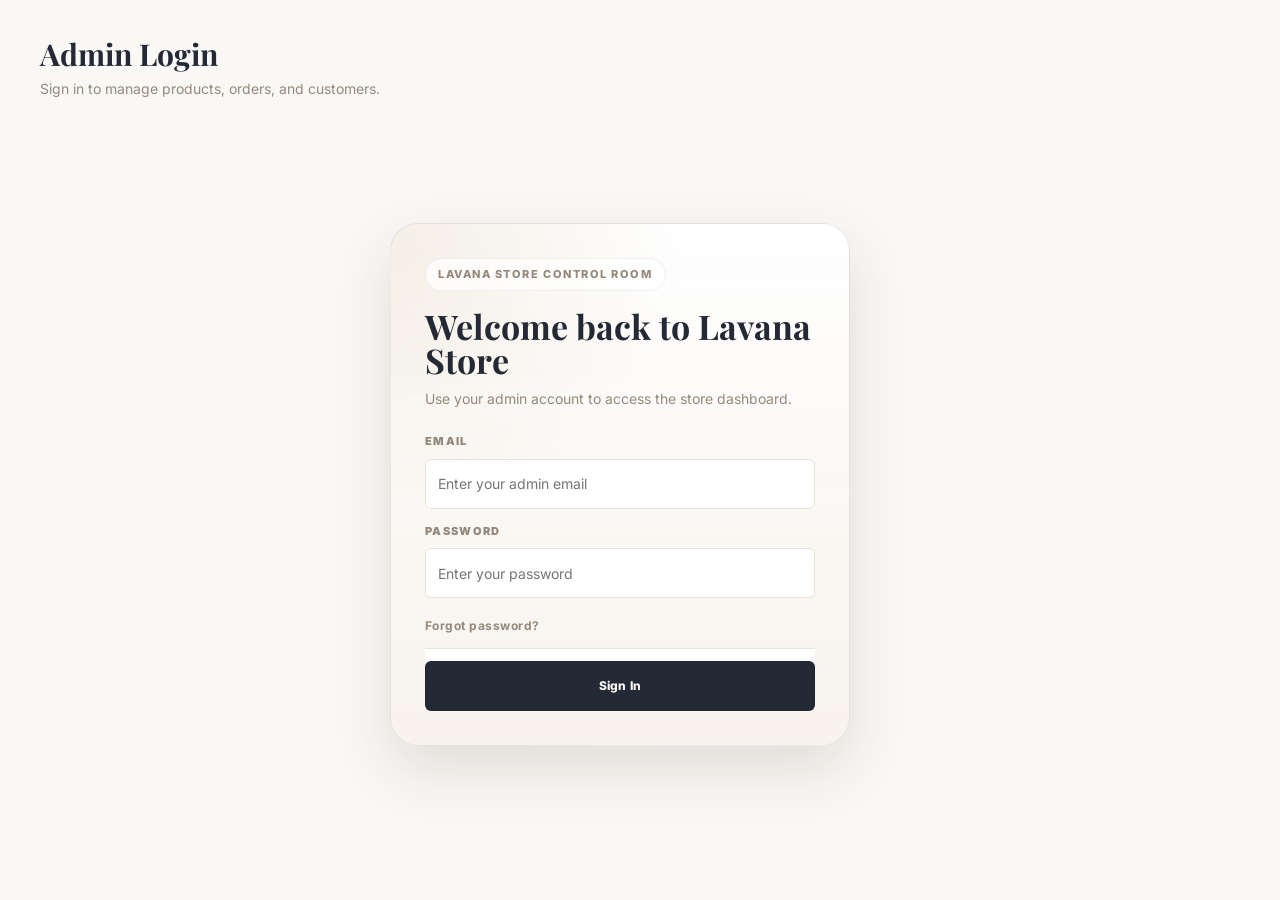
<file: admin.html>
<!DOCTYPE html>
<html lang="en">
<head>
  <meta charset="UTF-8">
  <meta name="viewport" content="width=device-width, initial-scale=1.0">
  <title>LAVANA STORE ADMIN</title>
  <meta name="description" content="MAISON admin dashboard">
  <link rel="preconnect" href="https://fonts.googleapis.com">
  <link href="https://fonts.googleapis.com/css2?family=Playfair+Display:wght@400;500;600;700&family=Inter:wght@300;400;500;600;700&display=swap" rel="stylesheet">
  <link rel="stylesheet" href="styles.css">
  <link rel="stylesheet" href="admin.css">
</head>
<body>
  <div class="admin-shell">
    <aside class="admin-sidebar">
      <div class="admin-brand">
        <img src="assets/logo.png" alt="MAISON Admin">
      </div>

      <nav class="admin-nav" aria-label="Admin navigation">
        <a href="#" data-page="dashboard" class="admin-nav-item active" onclick="navigateAdmin('dashboard'); return false;">
          <span class="admin-nav-icon">
            <svg width="16" height="16" viewBox="0 0 24 24" fill="none" stroke="currentColor" stroke-width="2" stroke-linecap="round" stroke-linejoin="round"><path d="M3 9l9-7 9 7v11a2 2 0 0 1-2 2H5a2 2 0 0 1-2-2z"/><polyline points="9 22 9 12 15 12 15 22"/></svg>
          </span>
          Dashboard
        </a>
        <a href="#" data-page="orders" class="admin-nav-item" onclick="navigateAdmin('orders'); return false;">
          <span class="admin-nav-icon">
            <svg width="16" height="16" viewBox="0 0 24 24" fill="none" stroke="currentColor" stroke-width="2" stroke-linecap="round" stroke-linejoin="round"><path d="M6 2l-2 4v16a2 2 0 0 0 2 2h16a2 2 0 0 0 2-2V6l-2-4H6z"/><line x1="2.25" y1="4.5" x2="20.25" y2="4.5"/><path d="M12 6.75a3.75 3.75 0 1 0 0 7.5a3.75 3.75 0 0 0 0-7.5z"/></svg>
          </span>
          Orders
        </a>
        <a href="#" data-page="products" class="admin-nav-item" onclick="navigateAdmin('products'); return false;">
          <span class="admin-nav-icon">
            <svg width="16" height="16" viewBox="0 0 24 24" fill="none" stroke="currentColor" stroke-width="2" stroke-linecap="round" stroke-linejoin="round"><path d="M21 8a2 2 0 0 0-2-2H5a2 2 0 0 0-2 2v12a2 2 0 0 0 2 2h14a2 2 0 0 0 2-2z"/><polyline points="7 10 7 10 7 10"/><polyline points="9 16 13 12 17 16"/></svg>
          </span>
          Products
        </a>
        <a href="#" data-page="customers" class="admin-nav-item" onclick="navigateAdmin('customers'); return false;">
          <span class="admin-nav-icon">
            <svg width="16" height="16" viewBox="0 0 24 24" fill="none" stroke="currentColor" stroke-width="2" stroke-linecap="round" stroke-linejoin="round"><path d="M20 21v-2a4 4 0 0 0-4-4H8a4 4 0 0 0-4 4v2"/><circle cx="12" cy="7" r="4"/></svg>
          </span>
          Customers
        </a>
      </nav>

      <div class="admin-sidebar-bottom">
        <button class="btn btn-outline admin-signout" type="button" onclick="signOut()">Sign Out</button>
      </div>
    </aside>

    <main class="admin-content">
      <div class="admin-page-head">
        <h1 id="adminTitle">Dashboard</h1>
        <div class="admin-subtitle" id="adminSubtitle">Overview of orders, stock, and customers.</div>
      </div>

      <div id="adminApp" class="admin-app"></div>
    </main>
  </div>

  <!-- Toast -->
  <div class="toast" id="adminToast" style="right:auto; left:24px; bottom:24px"></div>

  <!-- Modal -->
  <div class="admin-modal-overlay" id="adminModalOverlay" style="display:none">
    <div class="admin-modal" onclick="event.stopPropagation()">
      <div class="admin-modal-header">
        <div>
          <div class="admin-modal-title" id="adminModalTitle">Modal</div>
          <div class="admin-modal-subtitle" id="adminModalSubtitle"></div>
        </div>
        <button class="admin-modal-close" type="button" onclick="closeAdminModal()">✕</button>
      </div>
      <div class="admin-modal-body" id="adminModalBody"></div>
    </div>
  </div>

  <script src="store-data.js"></script>
  <script src="admin.js"></script>
</body>
</html>
</file>
<file: styles.css>
/* ===== RESET & BASE =====
   This section gives the whole site a predictable starting point.
   It removes browser default spacing, defines the shared color palette as CSS variables,
   and sets the global typography/background rules used everywhere else. */
*,*::before,*::after{box-sizing:border-box;margin:0;padding:0}
:root{
  --bg:#faf8f5;--fg:#242a35;--card:#fff;--border:#e8e2d9;--muted:#94897c;
  --accent:#c4923a;--accent-fg:#fff;--primary:#242a35;--primary-fg:#faf8f5;
  --secondary:#f0ece6;--destructive:#e53935;--gold:#c4923a;--cream:#f7f3ec;
  --taupe:#b3a594;--radius:6px;
}
html{scroll-behavior:smooth}
body{font-family:'Inter',sans-serif;background:var(--bg);color:var(--fg);line-height:1.6}
h1,h2,h3,h4,h5,h6{font-family:'Playfair Display',serif;line-height:1.2}
a{text-decoration:none;color:inherit}
img{max-width:100%;display:block}
.container{max-width:1280px;margin:0 auto;padding:0 16px}
button{cursor:pointer;border:none;background:none;font-family:inherit}

/* ===== BUTTONS =====
   These are reusable button styles.
   The project mixes and matches these classes to create the different button looks
   without rewriting button CSS for every page section. */
.btn{display:inline-flex;align-items:center;justify-content:center;gap:6px;padding:10px 24px;border-radius:var(--radius);font-size:12px;font-weight:600;letter-spacing:0.1em;text-transform:uppercase;transition:all .2s}
.btn-primary{background:var(--primary);color:var(--primary-fg)}
.btn-primary:hover{opacity:.9}
.btn-accent{background:var(--accent);color:var(--accent-fg)}
.btn-accent:hover{opacity:.9}
.btn-outline{border:1px solid var(--border);background:transparent;color:var(--fg)}
.btn-outline:hover{background:var(--secondary)}
.btn-destructive{background:var(--destructive);color:#fff}
.btn-sm{padding:6px 14px;font-size:11px}
.btn-lg{padding:14px 32px;font-size:13px}

/* ===== TOP BAR =====
   Thin announcement strip above the main header for promos and coupon reminders. */
.top-bar{background:var(--primary);color:var(--primary-fg);text-align:center;font-size:11px;padding:6px;letter-spacing:.08em}

/* ===== HEADER =====
   The header is sticky so shopping controls remain reachable while scrolling.
   It also uses a translucent background + blur to feel layered above the page content. */
.header{position:sticky;top:0;z-index:100;background:rgba(250,248,245,.95);backdrop-filter:blur(12px);border-bottom:1px solid var(--border)}
.header-inner{display:flex;align-items:center;justify-content:space-between;height:96px}
.logo{display:flex;align-items:center;gap:8px;font-family:'Playfair Display',serif;font-size:22px;font-weight:700;letter-spacing:-.02em}
.logo img{height:80px;width:120px;display:block;object-fit:contain}
.gold-dot{color:var(--gold)} /* kept for any remaining dotted text usage */
.nav-desktop{display:flex;gap:28px}
.nav-desktop a{font-size:11px;letter-spacing:.12em;text-transform:uppercase;font-weight:500;transition:color .2s}
.nav-desktop a:hover{color:var(--accent)}
.sale-link{color:var(--destructive)!important;font-weight:600!important}
.header-actions{display:flex;align-items:center;justify-content:flex-end;gap:6px;min-width:260px}
.icon-btn{position:relative;width:36px;height:36px;display:flex;align-items:center;justify-content:center;border-radius:50%;transition:background .2s}
.icon-btn:hover{background:var(--secondary)}
.search-toggle.active{background:var(--secondary);color:var(--accent)}
.badge{position:absolute;top:-2px;right:-2px;background:var(--accent);color:var(--accent-fg);font-size:9px;font-weight:700;width:16px;height:16px;border-radius:50%;display:flex;align-items:center;justify-content:center}
.mobile-menu-btn{display:none;font-size:20px;width:36px;height:36px}
.search-chip{
  /* Start fully collapsed so it behaves like an expandable inline search control. */
  width:0;
  opacity:0;
  overflow:hidden;
  pointer-events:none;
  display:flex;
  align-items:center;
  gap:10px;
  height:40px;
  padding:0;
  border:1px solid transparent;
  border-radius:12px;
  background:rgba(255,255,255,.78);
  box-shadow:0 0 0 0 rgba(196,146,58,0);
  transition:width .28s ease, opacity .2s ease, padding .28s ease, border-color .28s ease, box-shadow .28s ease;
}
.search-chip.open{
  /* Opening state: width, padding, border, and glow are animated to mimic a compact luxury search field. */
  width:210px;
  opacity:1;
  padding:0 10px 0 14px;
  pointer-events:auto;
  border-color:var(--accent);
  box-shadow:0 0 0 3px rgba(196,146,58,.12);
}
.search-chip input{
  flex:1;
  min-width:0;
  background:transparent;
  border:none;
  outline:none;
  font-size:14px;
  color:var(--fg);
}
.search-chip input::placeholder{color:#7d8797}
.search-close-btn{
  width:24px;
  height:24px;
  display:flex;
  align-items:center;
  justify-content:center;
  color:var(--fg);
  font-size:14px;
  border-radius:50%;
  transition:background .2s,color .2s;
}
.search-close-btn:hover{background:var(--secondary);color:var(--accent)}
.legacy-search-bar{display:none!important}
/* This hides the old full-width search row so only the new compact search UI is used. */

/* ===== MOBILE NAV =====
   Full-screen overlay + side panel shown on small screens when the hamburger menu is tapped. */
.mobile-nav-overlay{display:none;position:fixed;inset:0;z-index:200;background:rgba(0,0,0,.4)}
.mobile-nav-overlay.open{display:block}
.mobile-nav-panel{position:absolute;left:0;top:0;bottom:0;width:280px;background:var(--bg);padding:24px;display:flex;flex-direction:column;gap:12px}
.mobile-nav-panel h3{font-size:20px;margin-bottom:8px}
.mobile-nav-panel a{font-size:14px;padding:8px 0;border-bottom:1px solid var(--border)}
.mobile-nav-close{align-self:flex-end;font-size:20px}

/* ===== HERO =====
   Large first-screen banner with slides.
   Each slide is stacked on top of the others and we fade the active one in/out with opacity. */
.hero{position:relative;height:70vh;overflow:hidden}
.hero-slide{position:absolute;inset:0;opacity:0;transition:opacity 1s}
.hero-slide.active{opacity:1}
.hero-slide img{width:100%;height:100%;object-fit:cover;transition:transform 10s ease}
/* Slow zoom adds a more editorial / premium feeling while the slide is visible. */
.hero-slide.active img{transform:scale(1.06)}
.hero-overlay{position:absolute;inset:0;background:linear-gradient(to right,rgba(0,0,0,.6),rgba(0,0,0,.15),transparent)}
.hero-content{position:absolute;inset:0;display:flex;align-items:center;justify-content:flex-start;padding-left:6vw}
.hero-content .container{display:flex;align-items:center;height:100%;padding:0;margin:0;max-width:100%}
.hero-text{color:#fff;max-width:520px;margin-left:0;padding-left:0}
.hero-text h1{font-size:clamp(32px,5vw,56px);font-weight:700;margin-bottom:12px}
.hero-text p{font-size:clamp(15px,2vw,20px);opacity:.8;margin-bottom:28px}
.hero-dots{position:absolute;bottom:24px;left:50%;transform:translateX(-50%);display:flex;gap:8px}
.hero-dot{height:5px;border-radius:4px;background:rgba(255,255,255,.4);border:none;transition:all .3s}
.hero-dot.active{width:32px;background:#fff}
.hero-dot:not(.active){width:16px}
.hero-arrows button{position:absolute;top:50%;transform:translateY(-50%);color:rgba(255,255,255,.7);font-size:28px;background:none;border:none;transition:color .2s}
.hero-arrows button:hover{color:#fff}
.hero-prev{left:16px}
.hero-next{right:16px}

/* ===== SECTIONS =====
   Shared spacing and header patterns reused across home and inner pages. */
.section{padding:48px 0}
.section-header{display:flex;justify-content:space-between;align-items:flex-end;margin-bottom:32px}
.section-header h2{font-size:28px;font-weight:700}
.view-all{font-size:11px;letter-spacing:.1em;text-transform:uppercase;color:var(--muted);transition:color .2s}
.view-all:hover{color:var(--accent)}

/* ===== PRODUCT GRID =====
   Card-based layout for catalog items.
   The hover states try to make products feel tactile without using heavy animation. */
.product-grid{display:grid;grid-template-columns:repeat(4,1fr);gap:24px}
.product-card{background:var(--card);border-radius:var(--radius);overflow:hidden;transition:box-shadow .3s;cursor:pointer}
.product-card:hover{box-shadow:0 8px 30px rgba(0,0,0,.08)}
.product-card-img{position:relative;aspect-ratio:3/4;overflow:hidden;background:var(--secondary)}
/* The fixed aspect ratio keeps cards neat even before images fully load. */
.product-card-img img{width:100%;height:100%;object-fit:cover;transition:transform .5s}
.product-card:hover .product-card-img img{transform:scale(1.05)}
.product-badges{position:absolute;top:8px;left:8px;display:flex;flex-direction:column;gap:4px}
.badge-tag{padding:3px 8px;font-size:9px;font-weight:600;letter-spacing:.08em;text-transform:uppercase;border-radius:2px}
.badge-sale{background:var(--destructive);color:#fff}
.badge-new{background:var(--primary);color:var(--primary-fg)}
.product-wishlist-btn{position:absolute;top:8px;right:8px;width:32px;height:32px;background:rgba(255,255,255,.9);border-radius:50%;display:flex;align-items:center;justify-content:center;opacity:0;transition:opacity .2s}
.product-card:hover .product-wishlist-btn{opacity:1}
.product-wishlist-btn.active{opacity:1;color:var(--destructive)}
.product-card-info{padding:12px}
.product-brand{font-size:10px;letter-spacing:.1em;text-transform:uppercase;color:var(--muted)}
.product-name{font-size:14px;font-weight:500;margin:4px 0}
.product-price{display:flex;align-items:center;gap:6px;font-size:14px;font-weight:600}
.product-price .original{text-decoration:line-through;color:var(--muted);font-weight:400;font-size:12px}
.product-price .discount{color:var(--destructive)}
.product-rating{display:flex;align-items:center;gap:4px;font-size:11px;color:var(--muted);margin-top:4px}
.stars{color:var(--gold)}

/* ===== CATEGORIES GRID =====
   Visual shortcuts into top-level store categories. */
.categories-grid{display:grid;grid-template-columns:repeat(5,1fr);gap:16px}
.category-card{position:relative;aspect-ratio:3/4;border-radius:var(--radius);overflow:hidden;cursor:pointer}
.category-card img{width:100%;height:100%;object-fit:cover;transition:transform .5s}
.category-card:hover img{transform:scale(1.1)}
.category-card-overlay{position:absolute;inset:0;background:rgba(0,0,0,.3);transition:background .3s}
.category-card:hover .category-card-overlay{background:rgba(0,0,0,.4)}
.category-card span{position:absolute;bottom:16px;left:16px;color:#fff;font-size:12px;letter-spacing:.12em;text-transform:uppercase;font-weight:500}

/* ===== BANNER =====
   Wide promotional section used to break up product grids with a campaign message. */
.promo-banner{position:relative;border-radius:var(--radius);overflow:hidden;height:280px}
.promo-banner img{width:100%;height:100%;object-fit:cover}
.promo-banner-overlay{position:absolute;inset:0;background:linear-gradient(to right,rgba(36,42,53,.8),transparent);display:flex;align-items:center;padding:0 48px}
.promo-banner-text .tag{font-size:10px;letter-spacing:.15em;text-transform:uppercase;color:var(--accent);margin-bottom:8px}
.promo-banner-text h2{color:#fff;font-size:clamp(24px,3vw,36px);margin-bottom:8px}
.promo-banner-text p{color:rgba(255,255,255,.7);font-size:14px;margin-bottom:20px}

/* ===== NEWSLETTER =====
   Simple email capture area with centered layout to create a pause near the bottom of the home page. */
.newsletter{background:var(--secondary);padding:64px 0;text-align:center}
.newsletter h2{font-size:28px;margin-bottom:8px}
.newsletter p{color:var(--muted);font-size:14px;margin-bottom:24px}
.newsletter-form{display:flex;gap:8px;max-width:400px;margin:0 auto}
.newsletter-form input{flex:1;padding:10px 14px;border:1px solid var(--border);border-radius:var(--radius);font-size:14px;outline:none}

/* ===== SHOP PAGE =====
   Two-column layout: filters on the left, products on the right.
   On mobile, the sidebar becomes an off-canvas panel. */
.shop-layout{display:grid;grid-template-columns:240px 1fr;gap:32px}
.shop-sidebar{display:flex;flex-direction:column;gap:24px}
.filter-group h4{font-size:12px;letter-spacing:.1em;text-transform:uppercase;font-weight:600;margin-bottom:12px;color:var(--muted)}
.filter-group label{display:flex;align-items:center;gap:8px;font-size:13px;padding:4px 0;cursor:pointer}
.filter-group input[type="checkbox"]{accent-color:var(--accent);width:14px;height:14px}
.shop-header{display:flex;justify-content:space-between;align-items:center;margin-bottom:24px;flex-wrap:wrap;gap:12px}
.shop-header h1{font-size:28px}
.sort-select{padding:8px 12px;border:1px solid var(--border);border-radius:var(--radius);font-size:13px;outline:none;background:var(--card)}
.results-count{font-size:13px;color:var(--muted)}
.mobile-filter-btn{display:none}

/* ===== PRODUCT DETAIL =====
   Product page uses a two-column composition:
   image gallery on one side, buying decisions (price, size, color, quantity) on the other. */
.product-detail{display:grid;grid-template-columns:1fr 1fr;gap:48px;padding:48px 0}
.pd-gallery{display:flex;flex-direction:column;gap:12px}
.pd-main-img{aspect-ratio:3/4;border-radius:var(--radius);overflow:hidden;background:var(--secondary)}
.pd-main-img img{width:100%;height:100%;object-fit:cover}
.pd-thumbs{display:flex;gap:8px}
.pd-thumb{width:72px;height:90px;border-radius:4px;overflow:hidden;border:2px solid transparent;cursor:pointer;opacity:.6;transition:all .2s}
.pd-thumb.active{border-color:var(--accent);opacity:1}
.pd-thumb img{width:100%;height:100%;object-fit:cover}
.pd-info{display:flex;flex-direction:column;gap:16px}
.pd-brand{font-size:11px;letter-spacing:.12em;text-transform:uppercase;color:var(--muted)}
.pd-name{font-size:28px;font-weight:600}
.pd-rating{display:flex;align-items:center;gap:6px;font-size:13px;color:var(--muted)}
.pd-price{font-size:24px;font-weight:700;display:flex;align-items:center;gap:8px}
.pd-price .original{font-size:16px;text-decoration:line-through;color:var(--muted);font-weight:400}
.pd-price .save-tag{font-size:11px;background:var(--destructive);color:#fff;padding:2px 8px;border-radius:2px}
.pd-desc{font-size:14px;line-height:1.7;color:var(--muted)}
.pd-options h4{font-size:12px;letter-spacing:.08em;text-transform:uppercase;font-weight:600;margin-bottom:8px}
.size-options,.color-options{display:flex;gap:8px;flex-wrap:wrap}
.size-btn{padding:8px 16px;border:1px solid var(--border);border-radius:var(--radius);font-size:12px;font-weight:500;transition:all .2s}
.size-btn:hover,.size-btn.active{border-color:var(--primary);background:var(--primary);color:var(--primary-fg)}
.color-swatch{width:28px;height:28px;border-radius:50%;border:2px solid transparent;cursor:pointer;transition:all .2s}
.color-swatch:hover,.color-swatch.active{border-color:var(--primary);transform:scale(1.15)}
.qty-row{display:flex;align-items:center;gap:12px}
.qty-control{display:flex;align-items:center;border:1px solid var(--border);border-radius:var(--radius)}
.qty-control button{width:36px;height:36px;font-size:16px;display:flex;align-items:center;justify-content:center}
.qty-control span{width:40px;text-align:center;font-size:14px;font-weight:500}
.pd-actions{display:flex;gap:12px}
.pd-actions .btn{flex:1}
.stock-status{font-size:12px;display:flex;align-items:center;gap:6px}
.stock-dot{width:8px;height:8px;border-radius:50%}
.in-stock .stock-dot{background:#4caf50}
.low-stock .stock-dot{background:#ff9800}

/* ===== REVIEWS =====
   Review styles support both the product detail summary block and the full reviews page.
   The sticky summary panel helps users keep the rating context while reading comments. */
.review-section{margin-top:32px;padding:32px 0;border-top:1px solid var(--border)}
.review-grid{display:grid;grid-template-columns:320px 1fr;gap:24px}
.review-summary{background:var(--card);border:1px solid var(--border);border-radius:var(--radius);padding:20px;position:sticky;top:120px}
.review-score{display:flex;flex-direction:column;gap:6px;margin-bottom:12px}
.review-score .score-number{font-size:36px;font-weight:700}
.review-score .score-stars{color:var(--gold);font-size:16px}
.review-score .score-count{font-size:13px;color:var(--muted)}
.review-bars{display:flex;flex-direction:column;gap:6px;margin:12px 0}
.rating-row{display:grid;grid-template-columns:36px 1fr 32px;align-items:center;gap:8px;font-size:12px;color:var(--muted)}
.rating-bar{background:var(--secondary);height:8px;border-radius:8px;overflow:hidden}
.rating-bar span{display:block;height:100%;background:var(--accent)}
.rating-count{font-weight:700;color:var(--fg);font-size:12px;text-align:right}
.review-note{font-size:12px;color:var(--muted);margin-top:8px}
.review-list{display:flex;flex-direction:column;gap:12px}
.review-card{background:var(--card);border:1px solid var(--border);border-radius:var(--radius);padding:16px;box-shadow:0 6px 16px rgba(0,0,0,.02)}
.review-card-top{display:flex;justify-content:space-between;gap:12px;align-items:flex-start}
.reviewer{font-weight:700;font-size:14px}
.review-date{font-size:12px;color:var(--muted)}
.review-message{margin-top:10px;font-size:14px;line-height:1.6;color:var(--fg)}
.verified-badge{font-size:11px;color:#2e7d32;background:#e8f5e9;padding:4px 8px;border-radius:999px;font-weight:600;white-space:nowrap}
.review-form{margin-top:24px;background:var(--card);border:1px solid var(--border);border-radius:var(--radius);padding:20px}
.review-form h3{font-size:18px;margin-bottom:4px}
.review-form-note{font-size:13px;color:var(--muted);margin-bottom:12px}
.rating-picker{display:flex;gap:6px}
.rating-star{font-size:20px;width:36px;height:36px;border:1px solid var(--border);border-radius:50%;background:var(--card);color:var(--muted);transition:all .2s}
.rating-star.active,.rating-star:hover{background:var(--gold);color:#fff;border-color:var(--gold)}
.review-form textarea{width:100%;padding:10px 14px;border:1px solid var(--border);border-radius:var(--radius);font-family:inherit;font-size:14px;min-height:90px}

.reviews-page{padding:32px 0}
.reviews-header{display:flex;gap:16px;align-items:center;margin-bottom:20px}
.back-link{border:none;background:transparent;color:var(--accent);font-weight:700;cursor:pointer;padding:6px 0;display:flex;align-items:center;gap:6px}
.back-link:hover{text-decoration:underline}
.review-list-full{display:flex;flex-direction:column;gap:14px;margin-bottom:18px}
.review-card-full{border:1px solid var(--border);background:var(--card);border-radius:var(--radius);padding:16px;box-shadow:0 10px 26px rgba(0,0,0,0.04)}
.review-pagination{display:flex;gap:6px;flex-wrap:wrap;justify-content:center;margin-top:8px}
.pager-btn{min-width:38px;height:36px;border:1px solid var(--border);background:#fff;border-radius:6px;font-weight:600;cursor:pointer}
.pager-btn:hover:not(:disabled){border-color:var(--accent);color:var(--accent)}
.pager-btn:disabled{opacity:.35;cursor:not-allowed}
.pager-btn.active{background:var(--accent);color:#fff;border-color:var(--accent)}

/* ===== CART =====
   Cart is laid out as items on the left and the running order summary on the right. */
.cart-layout{display:grid;grid-template-columns:1fr 360px;gap:32px;padding:48px 0}
.cart-item{display:flex;gap:16px;padding:16px 0;border-bottom:1px solid var(--border)}
.cart-item-img{width:100px;height:130px;border-radius:var(--radius);overflow:hidden;flex-shrink:0}
.cart-item-img img{width:100%;height:100%;object-fit:cover}
.cart-item-info{flex:1;display:flex;flex-direction:column;justify-content:space-between}
.cart-item-top{display:flex;justify-content:space-between}
.cart-item-name{font-weight:500;font-size:14px}
.cart-item-brand{font-size:11px;color:var(--muted);letter-spacing:.08em;text-transform:uppercase}
.cart-item-meta{font-size:12px;color:var(--muted);margin-top:4px}
.cart-item-bottom{display:flex;align-items:center;justify-content:space-between}
.cart-item-price{font-weight:600;font-size:15px}
.remove-btn{font-size:11px;color:var(--muted);text-decoration:underline;cursor:pointer}
.remove-btn:hover{color:var(--destructive)}
.cart-summary{background:var(--card);border:1px solid var(--border);border-radius:var(--radius);padding:24px;height:fit-content;position:sticky;top:100px}
.cart-summary h3{font-size:18px;margin-bottom:16px}
.summary-row{display:flex;justify-content:space-between;font-size:14px;padding:6px 0}
.summary-row.total{font-weight:700;font-size:16px;border-top:1px solid var(--border);padding-top:12px;margin-top:8px}
.coupon-row{display:flex;gap:8px;margin:16px 0}
.coupon-row input{flex:1;padding:8px 12px;border:1px solid var(--border);border-radius:var(--radius);font-size:13px}
.empty-state{text-align:center;padding:80px 20px}
.empty-state h2{font-size:24px;margin-bottom:8px}
.empty-state p{color:var(--muted);margin-bottom:20px}

/* ===== CHECKOUT =====
   Checkout styles support a multi-step experience while staying in the same single-page app. */
.checkout-layout{max-width:640px;margin:0 auto;padding:48px 16px}
.checkout-steps{display:flex;gap:4px;margin-bottom:32px}
.checkout-step{flex:1;padding:10px;text-align:center;font-size:11px;letter-spacing:.08em;text-transform:uppercase;background:var(--secondary);border-radius:var(--radius);color:var(--muted)}
.checkout-step.active{background:var(--primary);color:var(--primary-fg)}
.checkout-step.done{background:var(--accent);color:var(--accent-fg)}
.form-group{margin-bottom:16px}
.form-group label{display:block;font-size:12px;font-weight:500;letter-spacing:.05em;text-transform:uppercase;margin-bottom:6px;color:var(--muted)}
.form-group input,.form-group select{width:100%;padding:10px 14px;border:1px solid var(--border);border-radius:var(--radius);font-size:14px;outline:none;font-family:inherit}
.form-group input:focus{border-color:var(--accent)}
.form-row{display:grid;grid-template-columns:1fr 1fr;gap:12px}
.delivery-option{display:flex;align-items:center;gap:12px;padding:14px;border:1px solid var(--border);border-radius:var(--radius);cursor:pointer;margin-bottom:8px;transition:border-color .2s}
.delivery-option.selected{border-color:var(--accent);background:var(--cream)}
.delivery-option input{accent-color:var(--accent)}
.order-confirmed{text-align:center;padding:60px 20px}
.order-confirmed h1{color:var(--accent);font-size:32px;margin-bottom:12px}
.order-number{font-size:18px;font-weight:600;background:var(--secondary);padding:12px 24px;border-radius:var(--radius);display:inline-block;margin:16px 0}
.checkout-mpesa{margin-top:16px;padding:14px;border:1px dashed var(--border);border-radius:var(--radius);background:var(--secondary)}
.checkout-mpesa-panel{padding:22px;border:1px solid rgba(17,117,60,.18);background:linear-gradient(180deg,#f8fff9 0%,#eef8f0 100%);box-shadow:0 20px 40px rgba(17,117,60,.08)}
.checkout-mpesa-head{display:flex;align-items:center;justify-content:space-between;gap:12px;margin-bottom:4px}
.checkout-mpesa-mark{width:72px;min-width:72px;height:72px;border-radius:22px;background:linear-gradient(145deg,#19a74d 0%,#0d6f31 100%);display:flex;flex-direction:column;align-items:center;justify-content:center;box-shadow:inset 0 1px 0 rgba(255,255,255,.25),0 16px 30px rgba(13,111,49,.18)}
.checkout-mpesa-mark-dot{width:12px;height:12px;border-radius:50%;background:#dff5e5;display:block;margin-bottom:6px}
.checkout-mpesa-mark-text{font-size:11px;letter-spacing:.18em;font-weight:900;color:#fff}
.checkout-mpesa-badge{display:inline-flex;align-items:center;padding:6px 10px;border-radius:999px;background:#dff5e5;color:#11753c;font-size:11px;font-weight:800;letter-spacing:.08em;text-transform:uppercase;margin-bottom:10px}
.checkout-mpesa-title{font-weight:800;font-size:22px;color:#0e5f31}
.checkout-mpesa-note{font-size:13px;color:#4b6352;line-height:1.6;max-width:460px}
.checkout-mpesa-tip{margin-top:10px;font-size:12px;color:#3a5b44}
.checkout-mpesa-field input{border:1px solid rgba(17,117,60,.22);background:#fff}
.checkout-mpesa-field input:focus{border-color:#18a04c;box-shadow:0 0 0 4px rgba(24,160,76,.12)}
.mpesa-pay-btn{width:100%;margin-top:8px;border:none;border-radius:18px;padding:16px 18px;background:linear-gradient(135deg,#18a04c 0%,#0e7a35 100%);color:#fff;cursor:pointer;font-weight:900;font-size:16px;letter-spacing:.08em;text-transform:uppercase;box-shadow:0 16px 30px rgba(14,122,53,.24);transition:transform .2s ease,box-shadow .2s ease,filter .2s ease}
.mpesa-pay-btn:hover{transform:translateY(-1px);box-shadow:0 20px 34px rgba(14,122,53,.28);filter:brightness(1.03)}
.mpesa-pay-btn:active{transform:translateY(0)}
.mpesa-pay-label{display:inline-flex;align-items:center;justify-content:center;gap:8px}
.mpesa-spinner{display:flex;align-items:center;gap:10px;margin-top:12px;font-size:13px;color:var(--muted)}
.spinner-dot{width:14px;height:14px;border-radius:50%;border:2px solid var(--accent);border-top-color:transparent;animation:spin 0.8s linear infinite}
.mpesa-spinner-text{color:var(--fg)}

/* ===== ACCOUNT =====
   Storefront auth card now supports backend login/register and a simple signed-in summary. */
.account-layout{max-width:600px;margin:0 auto;padding:48px 16px}
.auth-form{background:var(--card);border:1px solid var(--border);border-radius:var(--radius);padding:32px}
.auth-form h2{text-align:center;margin-bottom:24px}
.auth-tabs{display:flex;margin-bottom:24px;border-bottom:1px solid var(--border)}
.auth-tab{flex:1;padding:10px;text-align:center;font-size:13px;font-weight:500;cursor:pointer;border-bottom:2px solid transparent;transition:all .2s}
.auth-tab.active{border-bottom-color:var(--accent);color:var(--accent)}
.auth-form-logged-in{max-width:520px;margin:0 auto}
.account-badge{display:inline-flex;align-items:center;justify-content:center;padding:6px 12px;border-radius:999px;background:var(--secondary);color:var(--accent);font-size:11px;font-weight:700;letter-spacing:.08em;text-transform:uppercase;margin:0 auto 16px}
.account-copy{text-align:center;color:var(--muted);margin:-8px 0 24px}
.account-summary{display:grid;gap:12px;margin-bottom:24px}
.account-summary-row{display:flex;align-items:center;justify-content:space-between;gap:16px;padding:14px 16px;border:1px solid var(--border);border-radius:16px;background:rgba(255,255,255,.6)}
.account-summary-row span{font-size:12px;letter-spacing:.08em;text-transform:uppercase;color:var(--muted)}
.account-summary-row strong{font-size:14px;color:var(--primary)}

/* ===== WISHLIST =====
   Kept minimal because it mostly reuses the shared product grid styles. */
.wishlist-page{padding:48px 0}

/* ===== FOOTER =====
   Dark contrasting block at the bottom that groups supporting content away from the shopping flow. */
.footer{background:var(--primary);color:var(--primary-fg);margin-top:80px;padding:64px 0 0}
.footer-grid{display:grid;grid-template-columns:repeat(4,1fr);gap:40px}
.footer-logo{font-family:'Playfair Display',serif;font-size:24px;font-weight:700;margin-bottom:12px}
.footer-logo img{height:80px;width:120px;display:block;object-fit:contain}
.footer-desc{font-size:13px;opacity:.7;line-height:1.6}
.social-icons{display:flex;gap:12px;margin-top:16px}
.social-icon{width:32px;height:32px;display:inline-flex;align-items:center;justify-content:center;color:#fff;opacity:.85;transition:opacity .2s}
.social-icon:hover{opacity:1}
.social-icon svg{width:22px;height:22px;fill:currentColor}

/* WhatsApp badge using the official glyph
   Styled separately so it keeps the familiar brand look inside the generic social icon row. */
.social-icon.whatsapp-icon{
  position:relative;
  width:36px;
  height:36px;
  border-radius:50%;
  background:#25d366;
  box-shadow:0 8px 18px rgba(37,211,102,.28);
  border:1px solid #b3f3c9;
  display:inline-flex;
  align-items:center;
  justify-content:center;
}
.social-icon.whatsapp-icon svg{
  width:18px;
  height:18px;
  display:block;
  fill:#fff;
}
.footer h4{font-size:11px;letter-spacing:.12em;text-transform:uppercase;font-weight:600;margin-bottom:16px}
.footer a{display:block;font-size:13px;opacity:.7;padding:3px 0;transition:opacity .2s}
.footer a:hover{opacity:1}
.footer-bottom{border-top:1px solid rgba(255,255,255,.15);margin-top:40px;padding:20px 0;display:flex;justify-content:space-between;font-size:12px;opacity:.5}
.footer-bottom div{display:flex;gap:20px}

/* ===== TOAST =====
   Small floating feedback message shown temporarily for user actions. */
.toast{position:fixed;bottom:24px;right:24px;background:var(--primary);color:var(--primary-fg);padding:12px 24px;border-radius:var(--radius);font-size:13px;transform:translateY(100px);opacity:0;transition:all .3s;z-index:999}
.toast.show{transform:translateY(0);opacity:1}

/* ===== RESPONSIVE =====
   These breakpoints progressively simplify layouts for tablets and phones
   instead of trying to shrink the desktop layout unchanged. */
@media(max-width:1024px){
  .product-grid{grid-template-columns:repeat(3,1fr)}
}
@media(max-width:768px){
  .nav-desktop{display:none}
  .mobile-menu-btn{display:flex;align-items:center;justify-content:center}
  .header-inner{height:84px}
  .header-actions{min-width:auto;gap:2px}
  .search-chip.open{width:min(58vw,190px)}
  .hero{height:55vh}
  .hero-text{padding-left:20px}
  .product-grid{grid-template-columns:repeat(2,1fr);gap:12px}
  .categories-grid{grid-template-columns:repeat(2,1fr)}
  .footer-grid{grid-template-columns:repeat(2,1fr)}
  .shop-layout{grid-template-columns:1fr}
  .shop-sidebar{display:none}
  .shop-sidebar.open{display:flex;position:fixed;left:0;top:0;bottom:0;width:280px;z-index:200;background:var(--bg);padding:24px;overflow-y:auto;box-shadow:4px 0 20px rgba(0,0,0,.1)}
  .mobile-filter-btn{display:inline-flex}
  .product-detail{grid-template-columns:1fr}
  .review-grid{grid-template-columns:1fr}
  .review-summary{position:relative;top:auto}
  .cart-layout{grid-template-columns:1fr}
  .promo-banner{height:200px}
  .promo-banner-overlay{padding:0 24px}
  .hero-arrows button{display:none}
  .footer-bottom{flex-direction:column;gap:8px;text-align:center}
}
@media(max-width:480px){
  .search-chip.open{width:140px;padding:0 8px 0 10px}
  .product-grid{grid-template-columns:repeat(2,1fr);gap:8px}
  .product-card-info{padding:8px}
  .product-name{font-size:12px}
  .product-price{font-size:12px}
  .categories-grid{grid-template-columns:1fr 1fr}
}

/* ===== ANIMATIONS =====
   Lightweight motion helpers reused by the hero and M-Pesa demo spinner. */
@keyframes fadeIn{from{opacity:0;transform:translateY(10px)}to{opacity:1;transform:translateY(0)}}
@keyframes spin{to{transform:rotate(360deg)}}
.fade-in{animation:fadeIn .5s ease forwards}
.top-bar{animation:fadeIn .5s ease forwards}
</file>
<file: admin.css>
/* Admin dashboard styling - reuses theme tokens from styles.css */

.admin-shell{
  min-height:100vh;
  display:flex;
  background:var(--bg);
  overflow:hidden;
}

.admin-sidebar{
  width:260px;
  background:rgba(255,255,255,.8);
  border-right:1px solid var(--border);
  padding:26px 18px;
  display:flex;
  flex-direction:column;
  gap:22px;
  height:100vh;
  overflow:auto;
}

.admin-brand{
  display:flex;
  align-items:center;
  gap:10px;
}
.admin-brand img{
  height:80px;
  width:120px;
  display:block;
  object-fit:contain;
}

.admin-nav{
  display:flex;
  flex-direction:column;
  gap:8px;
}

.admin-nav-item{
  display:flex;
  align-items:center;
  gap:10px;
  padding:12px 12px;
  border-radius:var(--radius);
  font-size:13px;
  font-weight:600;
  color:var(--muted);
  transition:background .2s, color .2s;
}

.admin-nav-icon{
  width:28px;
  height:28px;
  border-radius:50%;
  background:var(--secondary);
  display:flex;
  align-items:center;
  justify-content:center;
  color:var(--primary);
}

.admin-nav-item.active{
  background:var(--secondary);
  color:var(--primary);
}

.admin-sidebar-bottom{
  margin-top:auto;
}

.admin-signout{
  width:100%;
  justify-content:center;
}

.admin-content{
  flex:1;
  padding:36px 40px 60px;
  height:100vh;
  overflow:auto;
}

.admin-page-head{
  margin-bottom:24px;
}

.admin-page-head h1{
  font-size:30px;
  margin-bottom:6px;
}

.admin-subtitle{
  color:var(--muted);
  font-size:14px;
}

.admin-app{
  max-width:1160px;
}

.admin-login-wrap{
  min-height:calc(100vh - 180px);
  display:flex;
  align-items:center;
  justify-content:center;
  padding:24px 0;
}

.admin-login-panel{
  width:min(100%, 460px);
  padding:34px;
  border:1px solid rgba(0,0,0,.08);
  border-radius:28px;
  background:
    radial-gradient(circle at top left, rgba(196,168,120,.18), transparent 42%),
    linear-gradient(180deg, rgba(255,255,255,.98), rgba(247,242,235,.96));
  box-shadow:0 24px 60px rgba(44,31,18,.12);
}

.admin-login-eyebrow{
  display:inline-flex;
  align-items:center;
  padding:7px 12px;
  border-radius:999px;
  background:rgba(255,255,255,.72);
  border:1px solid rgba(0,0,0,.06);
  color:var(--muted);
  font-size:11px;
  font-weight:800;
  letter-spacing:.14em;
  text-transform:uppercase;
}

.admin-login-title{
  margin:18px 0 10px;
  font-size:34px;
  line-height:1;
}

.admin-login-copy{
  margin:0 0 22px;
  color:var(--muted);
  font-size:14px;
  line-height:1.7;
}

.admin-login-field{
  margin-bottom:14px;
}

.admin-login-field input{
  height:50px;
  border-radius:16px;
  background:rgba(255,255,255,.82);
  border-color:rgba(0,0,0,.08);
  box-shadow:inset 0 1px 0 rgba(255,255,255,.65);
}

.admin-login-field input:focus{
  border-color:rgba(0,0,0,.18);
  box-shadow:0 0 0 4px rgba(0,0,0,.05);
}

.admin-login-actions{
  padding:0;
  border:none;
  margin-top:12px;
}

.admin-login-link{
  margin-top:2px;
  padding:0;
  border:none;
  background:transparent;
  color:var(--muted);
  font-size:12px;
  font-weight:700;
  letter-spacing:.04em;
  cursor:pointer;
}

.admin-login-link:hover{
  color:var(--primary);
}

.admin-login-btn{
  width:100%;
  height:50px;
  border-radius:16px;
  font-size:13px;
  letter-spacing:.08em;
}

.admin-grid-4{
  display:grid;
  grid-template-columns:repeat(4,1fr);
  gap:18px;
  margin-bottom:18px;
}

.admin-card{
  background:var(--card);
  border:1px solid var(--border);
  border-radius:var(--radius);
  padding:18px 18px;
}

.admin-metric-top{
  display:flex;
  justify-content:space-between;
  align-items:flex-start;
  gap:12px;
}

.admin-metric-label{
  font-size:11px;
  letter-spacing:.12em;
  text-transform:uppercase;
  color:var(--muted);
  font-weight:700;
}

.admin-metric-value{
  font-size:22px;
  font-weight:800;
  margin-top:10px;
  color:var(--primary);
}

.admin-metric-delta{
  margin-top:6px;
  font-size:12px;
  color:var(--muted);
}

.admin-chip{
  display:inline-flex;
  align-items:center;
  justify-content:center;
  padding:4px 10px;
  border-radius:999px;
  font-size:11px;
  font-weight:700;
  letter-spacing:.06em;
  text-transform:uppercase;
  border:1px solid rgba(0,0,0,.06);
}

.chip-pending{ background:#fff3e0; color:#ef6c00; border-color:#ffcc80; }
.chip-confirmed{ background:#e8f5e9; color:#2e7d32; border-color:#a5d6a7; }
.chip-shipped{ background:#e3f2fd; color:#1565c0; border-color:#90caf9; }
.chip-delivered{ background:rgba(0,0,0,.04); color:var(--muted); border-color:rgba(0,0,0,.08); }
.chip-cancelled{ background:#ffebee; color:#c62828; border-color:#ef9a9a; }

.admin-grid-2{
  display:grid;
  grid-template-columns:1fr 1fr;
  gap:18px;
}

.admin-list{
  display:flex;
  flex-direction:column;
  gap:12px;
  margin-top:12px;
}

.admin-row{
  display:flex;
  align-items:center;
  justify-content:space-between;
  gap:12px;
}

.admin-row strong{
  font-size:13px;
}

.admin-muted{
  color:var(--muted);
  font-size:13px;
}

.admin-table-wrap{
  overflow:auto;
  margin-top:12px;
}

.admin-table{
  width:100%;
  border-collapse:separate;
  border-spacing:0;
  font-size:13px;
}

.admin-table th{
  text-align:left;
  padding:12px 14px;
  color:var(--muted);
  font-weight:800;
  font-size:11px;
  letter-spacing:.12em;
  text-transform:uppercase;
  border-bottom:1px solid var(--border);
  white-space:nowrap;
}

.admin-table td{
  padding:14px 14px;
  border-bottom:1px solid rgba(0,0,0,.04);
  vertical-align:middle;
}

.admin-thumb{
  width:38px;
  height:48px;
  border-radius:6px;
  overflow:hidden;
  border:1px solid rgba(0,0,0,.06);
  background:var(--secondary);
}
.admin-thumb img{ width:100%; height:100%; object-fit:cover; }

.admin-actions{
  display:flex;
  gap:10px;
  align-items:center;
  justify-content:flex-end;
  flex-wrap:wrap;
}

.admin-btn{
  padding:8px 14px;
  border-radius:var(--radius);
  font-size:12px;
  font-weight:800;
  letter-spacing:.02em;
  cursor:pointer;
  border:1px solid rgba(0,0,0,.08);
  background:#fff;
}
.admin-btn.primary{
  background:var(--primary);
  color:var(--primary-fg);
  border-color:rgba(0,0,0,.1);
}
.admin-btn.accent{
  background:var(--accent);
  color:var(--accent-fg);
  border-color:rgba(0,0,0,.1);
  padding:10px 18px;
}
.admin-btn.danger{
  background:rgba(229,57,53,.1);
  color:var(--destructive);
  border-color:rgba(229,57,53,.3);
}

.admin-topbar-actions{
  display:flex;
  justify-content:flex-end;
  gap:12px;
  margin-bottom:8px;
}

.admin-modal-overlay{
  position:fixed;
  inset:0;
  background:rgba(0,0,0,.4);
  display:flex;
  align-items:center;
  justify-content:center;
  z-index:9999;
  overflow:auto;
  padding:14px;
}

.admin-modal{
  width:min(760px, calc(100vw - 28px));
  background:var(--card);
  border-radius:var(--radius);
  border:1px solid var(--border);
  box-shadow:0 14px 50px rgba(0,0,0,.16);
  max-height:calc(100vh - 28px);
  overflow:hidden;
  display:flex;
  flex-direction:column;
}

.admin-modal-header{
  padding:16px 16px;
  display:flex;
  align-items:flex-start;
  justify-content:space-between;
  gap:12px;
  border-bottom:1px solid var(--border);
}

.admin-modal-title{
  font-weight:900;
  font-size:16px;
}
.admin-modal-subtitle{
  margin-top:4px;
  color:var(--muted);
  font-size:13px;
}
.admin-modal-close{
  width:36px;
  height:36px;
  border-radius:10px;
  border:1px solid rgba(0,0,0,.08);
  background:#fff;
  cursor:pointer;
  font-size:16px;
}

.admin-modal-body{
  padding:16px;
  overflow:auto;
  flex:1;
}

.admin-form{
  display:grid;
  grid-template-columns:1fr 1fr;
  gap:12px;
}
.admin-form .full{ grid-column: 1 / -1; }
.admin-field label{
  display:block;
  font-size:11px;
  font-weight:900;
  letter-spacing:.12em;
  text-transform:uppercase;
  color:var(--muted);
  margin-bottom:8px;
}
.admin-field input,.admin-field select,.admin-field textarea{
  width:100%;
  padding:10px 12px;
  border:1px solid var(--border);
  border-radius:var(--radius);
  font-family:inherit;
  font-size:14px;
  outline:none;
  background:var(--card);
}
.admin-field textarea{
  min-height:80px;
  resize:vertical;
}
.admin-form-actions{
  grid-column:1 / -1;
  display:flex;
  justify-content:flex-end;
  gap:12px;
  margin-top:10px;
  padding-top:12px;
  border-top:1px solid var(--border);
  position:sticky;
  bottom:0;
  background:var(--card);
}

.admin-badges-row{
  display:flex;
  gap:8px;
  flex-wrap:wrap;
}

@media(max-width:1024px){
  .admin-content{ padding:24px 18px; }
  .admin-grid-4{ grid-template-columns:repeat(2,1fr); }
  .admin-grid-2{ grid-template-columns:1fr; }
  .admin-login-panel{ padding:26px 22px; border-radius:22px; }
  .admin-login-title{ font-size:28px; }
}

@media(max-width:720px){
  .admin-form{
    grid-template-columns:1fr;
  }
}

/* ===== Image Picker UI ===== */
.admin-image-picker{
  display:flex;
  flex-direction:column;
  gap:10px;
}

.admin-image-input-row{
  display:flex;
  align-items:center;
  gap:12px;
  flex-wrap:wrap;
}

.admin-file-input{
  display:block;
  padding:10px 12px;
  border:1px dashed var(--border);
  border-radius:var(--radius);
  background:var(--secondary);
  width:100%;
  font-size:13px;
}

.admin-image-previews{
  display:grid;
  grid-template-columns:repeat(3, 1fr);
  gap:10px;
}

.admin-image-thumb{
  width:100%;
  border-radius:8px;
  border:1px solid rgba(0,0,0,.06);
  overflow:hidden;
  background:var(--secondary);
  aspect-ratio:1 / 1;
  display:flex;
  align-items:center;
  justify-content:center;
}

.admin-image-thumb img{
  width:100%;
  height:100%;
  object-fit:cover;
  display:block;
}

.admin-helper-text{
  color:var(--muted);
  font-size:12px;
  line-height:1.4;
}

@media(max-width:720px){
  .admin-image-previews{ grid-template-columns:repeat(2,1fr); }
}
</file>
